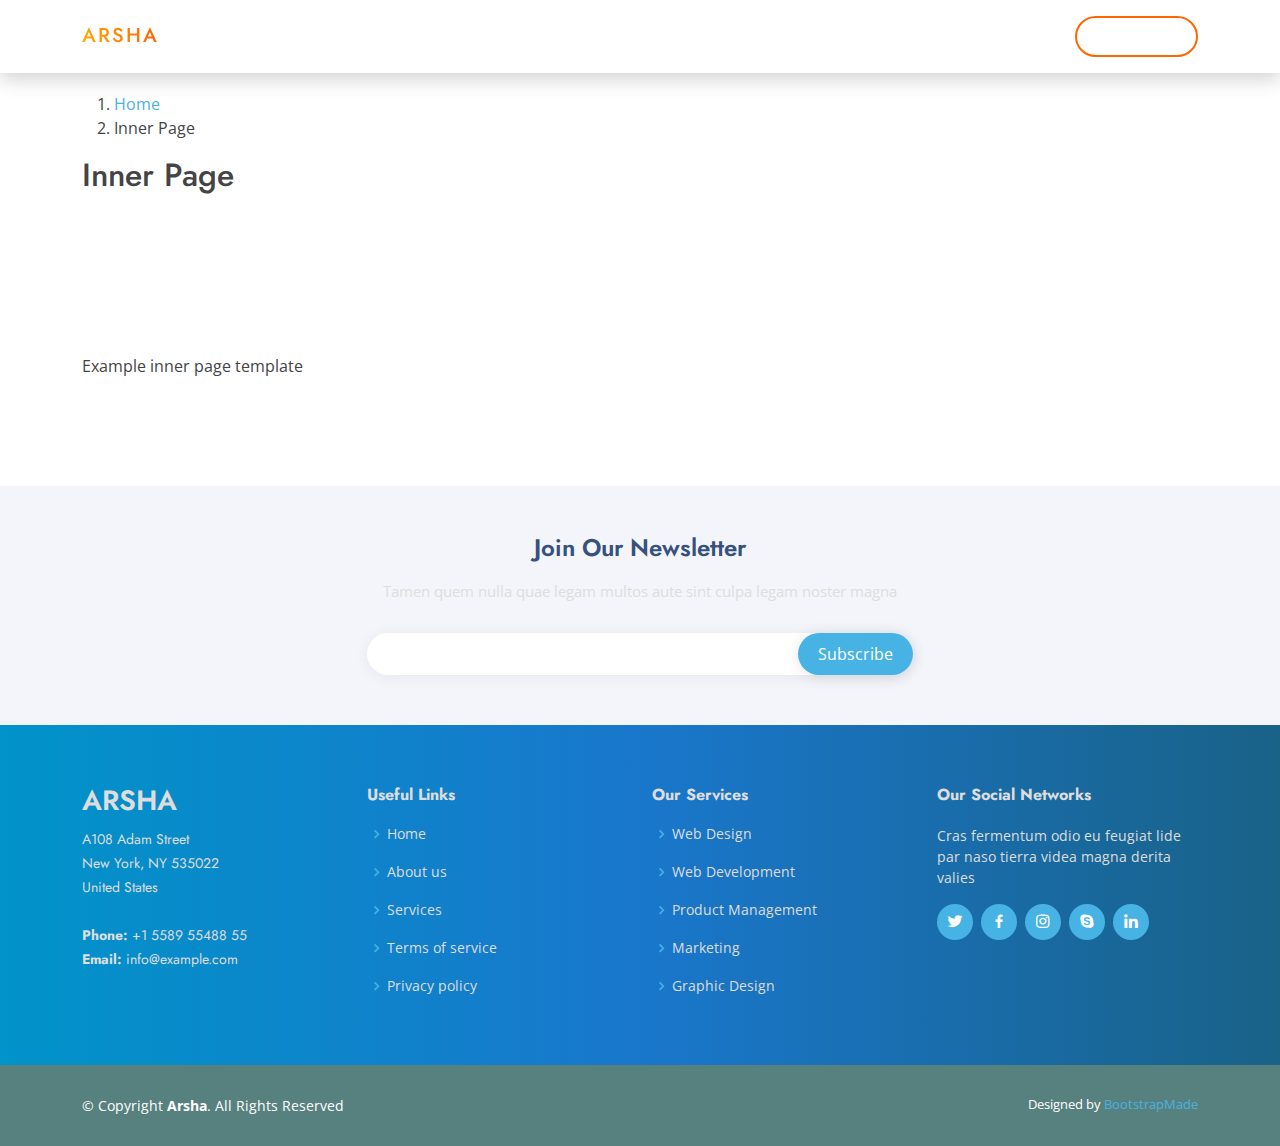
<file: inner-page.html>
<!DOCTYPE html>
<html lang="en">

<head>
  <meta charset="utf-8">
  <meta content="width=device-width, initial-scale=1.0" name="viewport">

  <title>Inner Page - Arsha Bootstrap Template</title>
  <meta content="" name="description">
  <meta content="" name="keywords">

  <!-- Favicons -->
  <link href="assets/img/favicon.png" rel="icon">
  <link href="assets/img/apple-touch-icon.png" rel="apple-touch-icon">

  <!-- Google Fonts -->
  <link href="https://fonts.googleapis.com/css?family=Open+Sans:300,300i,400,400i,600,600i,700,700i|Jost:300,300i,400,400i,500,500i,600,600i,700,700i|Poppins:300,300i,400,400i,500,500i,600,600i,700,700i" rel="stylesheet">

  <!-- Vendor CSS Files -->
  <link href="assets/vendor/aos/aos.css" rel="stylesheet">
  <link href="assets/vendor/bootstrap/css/bootstrap.min.css" rel="stylesheet">
  <link href="assets/vendor/bootstrap-icons/bootstrap-icons.css" rel="stylesheet">
  <link href="assets/vendor/boxicons/css/boxicons.min.css" rel="stylesheet">
  <link href="assets/vendor/glightbox/css/glightbox.min.css" rel="stylesheet">
  <link href="assets/vendor/remixicon/remixicon.css" rel="stylesheet">
  <link href="assets/vendor/swiper/swiper-bundle.min.css" rel="stylesheet">

  <!-- Template Main CSS File -->
  <link href="assets/css/style.css" rel="stylesheet">

  <!-- =======================================================
  * Template Name: Arsha - v4.11.0
  * Template URL: https://bootstrapmade.com/arsha-free-bootstrap-html-template-corporate/
  * Author: BootstrapMade.com
  * License: https://bootstrapmade.com/license/
  ======================================================== -->
</head>

<body>

  <!-- ======= Header ======= -->
  <header id="header" class="fixed-top header-inner-pages">
    <div class="container d-flex align-items-center">

      <h1 class="logo me-auto"><a href="index.html">Arsha</a></h1>
      <!-- Uncomment below if you prefer to use an image logo -->
      <!-- <a href="index.html" class="logo me-auto"><img src="assets/img/logo.png" alt="" class="img-fluid"></a>-->

      <nav id="navbar" class="navbar">
        <ul>
          <li><a class="nav-link scrollto " href="#hero">Home</a></li>
          <li><a class="nav-link scrollto" href="#about">About</a></li>
          <li><a class="nav-link scrollto" href="#services">Services</a></li>
          <li><a class="nav-link   scrollto" href="#portfolio">Portfolio</a></li>
          <li><a class="nav-link scrollto" href="#team">Team</a></li>
          <li class="dropdown"><a href="#"><span>Drop Down</span> <i class="bi bi-chevron-down"></i></a>
            <ul>
              <li><a href="#">Drop Down 1</a></li>
              <li class="dropdown"><a href="#"><span>Deep Drop Down</span> <i class="bi bi-chevron-right"></i></a>
                <ul>
                  <li><a href="#">Deep Drop Down 1</a></li>
                  <li><a href="#">Deep Drop Down 2</a></li>
                  <li><a href="#">Deep Drop Down 3</a></li>
                  <li><a href="#">Deep Drop Down 4</a></li>
                  <li><a href="#">Deep Drop Down 5</a></li>
                </ul>
              </li>
              <li><a href="#">Drop Down 2</a></li>
              <li><a href="#">Drop Down 3</a></li>
              <li><a href="#">Drop Down 4</a></li>
            </ul>
          </li>
          <li><a class="nav-link scrollto" href="#contact">Contact</a></li>
          <li><a class="getstarted scrollto" href="#about">Get Started</a></li>
        </ul>
        <i class="bi bi-list mobile-nav-toggle"></i>
      </nav><!-- .navbar -->

    </div>
  </header><!-- End Header -->

  <main id="main">

    <!-- ======= Breadcrumbs ======= -->
    <section id="breadcrumbs" class="breadcrumbs">
      <div class="container">

        <ol>
          <li><a href="index.html">Home</a></li>
          <li>Inner Page</li>
        </ol>
        <h2>Inner Page</h2>

      </div>
    </section><!-- End Breadcrumbs -->

    <section class="inner-page">
      <div class="container">
        <p>
          Example inner page template
        </p>
      </div>
    </section>

  </main><!-- End #main -->

  <!-- ======= Footer ======= -->
  <footer id="footer">

    <div class="footer-newsletter">
      <div class="container">
        <div class="row justify-content-center">
          <div class="col-lg-6">
            <h4>Join Our Newsletter</h4>
            <p>Tamen quem nulla quae legam multos aute sint culpa legam noster magna</p>
            <form action="" method="post">
              <input type="email" name="email"><input type="submit" value="Subscribe">
            </form>
          </div>
        </div>
      </div>
    </div>

    <div class="footer-top">
      <div class="container">
        <div class="row">

          <div class="col-lg-3 col-md-6 footer-contact">
            <h3>Arsha</h3>
            <p>
              A108 Adam Street <br>
              New York, NY 535022<br>
              United States <br><br>
              <strong>Phone:</strong> +1 5589 55488 55<br>
              <strong>Email:</strong> info@example.com<br>
            </p>
          </div>

          <div class="col-lg-3 col-md-6 footer-links">
            <h4>Useful Links</h4>
            <ul>
              <li><i class="bx bx-chevron-right"></i> <a href="#">Home</a></li>
              <li><i class="bx bx-chevron-right"></i> <a href="#">About us</a></li>
              <li><i class="bx bx-chevron-right"></i> <a href="#">Services</a></li>
              <li><i class="bx bx-chevron-right"></i> <a href="#">Terms of service</a></li>
              <li><i class="bx bx-chevron-right"></i> <a href="#">Privacy policy</a></li>
            </ul>
          </div>

          <div class="col-lg-3 col-md-6 footer-links">
            <h4>Our Services</h4>
            <ul>
              <li><i class="bx bx-chevron-right"></i> <a href="#">Web Design</a></li>
              <li><i class="bx bx-chevron-right"></i> <a href="#">Web Development</a></li>
              <li><i class="bx bx-chevron-right"></i> <a href="#">Product Management</a></li>
              <li><i class="bx bx-chevron-right"></i> <a href="#">Marketing</a></li>
              <li><i class="bx bx-chevron-right"></i> <a href="#">Graphic Design</a></li>
            </ul>
          </div>

          <div class="col-lg-3 col-md-6 footer-links">
            <h4>Our Social Networks</h4>
            <p>Cras fermentum odio eu feugiat lide par naso tierra videa magna derita valies</p>
            <div class="social-links mt-3">
              <a href="#" class="twitter"><i class="bx bxl-twitter"></i></a>
              <a href="#" class="facebook"><i class="bx bxl-facebook"></i></a>
              <a href="#" class="instagram"><i class="bx bxl-instagram"></i></a>
              <a href="#" class="google-plus"><i class="bx bxl-skype"></i></a>
              <a href="#" class="linkedin"><i class="bx bxl-linkedin"></i></a>
            </div>
          </div>

        </div>
      </div>
    </div>

    <div class="container footer-bottom clearfix">
      <div class="copyright">
        &copy; Copyright <strong><span>Arsha</span></strong>. All Rights Reserved
      </div>
      <div class="credits">
        <!-- All the links in the footer should remain intact. -->
        <!-- You can delete the links only if you purchased the pro version. -->
        <!-- Licensing information: https://bootstrapmade.com/license/ -->
        <!-- Purchase the pro version with working PHP/AJAX contact form: https://bootstrapmade.com/arsha-free-bootstrap-html-template-corporate/ -->
        Designed by <a href="https://bootstrapmade.com/">BootstrapMade</a>
      </div>
    </div>
  </footer><!-- End Footer -->

  <div id="preloader"></div>
  <a href="#" class="back-to-top d-flex align-items-center justify-content-center"><i class="bi bi-arrow-up-short"></i></a>

  <!-- Vendor JS Files -->
  <script src="assets/vendor/aos/aos.js"></script>
  <script src="assets/vendor/bootstrap/js/bootstrap.bundle.min.js"></script>
  <script src="assets/vendor/glightbox/js/glightbox.min.js"></script>
  <script src="assets/vendor/isotope-layout/isotope.pkgd.min.js"></script>
  <script src="assets/vendor/swiper/swiper-bundle.min.js"></script>
  <script src="assets/vendor/waypoints/noframework.waypoints.js"></script>
  <script src="assets/vendor/php-email-form/validate.js"></script>

  <!-- Template Main JS File -->
  <script src="assets/js/main.js"></script>

</body>

</html>
</file>
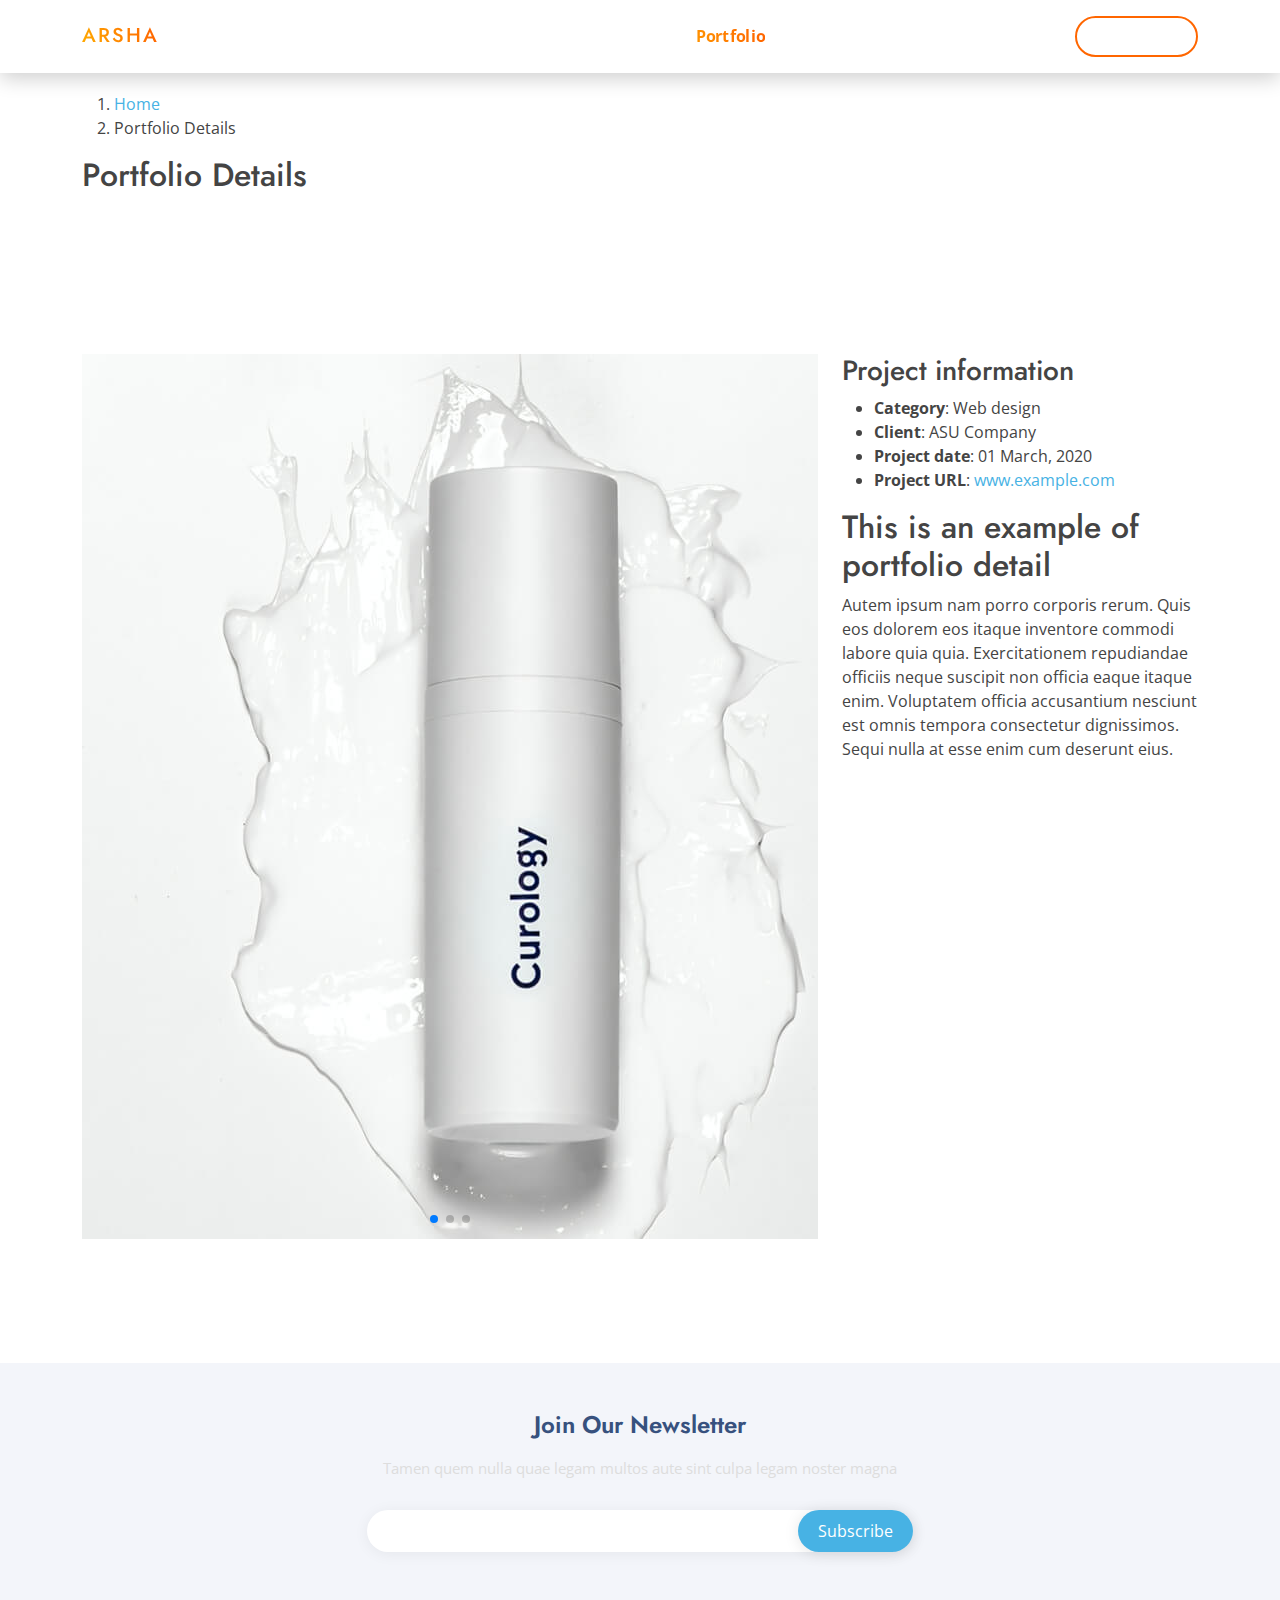
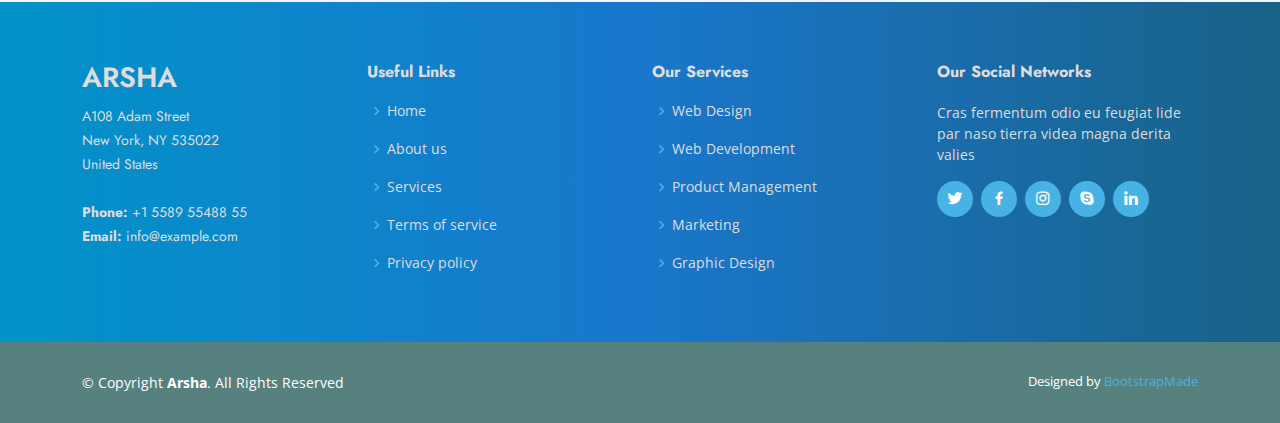
<file: portfolio-details.html>
<!DOCTYPE html>
<html lang="en">

<head>
  <meta charset="utf-8">
  <meta content="width=device-width, initial-scale=1.0" name="viewport">

  <title>Portfolio Details - Arsha Bootstrap Template</title>
  <meta content="" name="description">
  <meta content="" name="keywords">

  <!-- Favicons -->
  <link href="assets/img/favicon.png" rel="icon">
  <link href="assets/img/apple-touch-icon.png" rel="apple-touch-icon">

  <!-- Google Fonts -->
  <link href="https://fonts.googleapis.com/css?family=Open+Sans:300,300i,400,400i,600,600i,700,700i|Jost:300,300i,400,400i,500,500i,600,600i,700,700i|Poppins:300,300i,400,400i,500,500i,600,600i,700,700i" rel="stylesheet">

  <!-- Vendor CSS Files -->
  <link href="assets/vendor/aos/aos.css" rel="stylesheet">
  <link href="assets/vendor/bootstrap/css/bootstrap.min.css" rel="stylesheet">
  <link href="assets/vendor/bootstrap-icons/bootstrap-icons.css" rel="stylesheet">
  <link href="assets/vendor/boxicons/css/boxicons.min.css" rel="stylesheet">
  <link href="assets/vendor/glightbox/css/glightbox.min.css" rel="stylesheet">
  <link href="assets/vendor/remixicon/remixicon.css" rel="stylesheet">
  <link href="assets/vendor/swiper/swiper-bundle.min.css" rel="stylesheet">

  <!-- Template Main CSS File -->
  <link href="assets/css/style.css" rel="stylesheet">

  <!-- =======================================================
  * Template Name: Arsha - v4.11.0
  * Template URL: https://bootstrapmade.com/arsha-free-bootstrap-html-template-corporate/
  * Author: BootstrapMade.com
  * License: https://bootstrapmade.com/license/
  ======================================================== -->
</head>

<body>

  <!-- ======= Header ======= -->
  <header id="header" class="fixed-top header-inner-pages">
    <div class="container d-flex align-items-center">

      <h1 class="logo me-auto"><a href="index.html">Arsha</a></h1>
      <!-- Uncomment below if you prefer to use an image logo -->
      <!-- <a href="index.html" class="logo me-auto"><img src="assets/img/logo.png" alt="" class="img-fluid"></a>-->

      <nav id="navbar" class="navbar">
        <ul>
          <li><a class="nav-link scrollto " href="#hero">Home</a></li>
          <li><a class="nav-link scrollto" href="#about">About</a></li>
          <li><a class="nav-link scrollto" href="#services">Services</a></li>
          <li><a class="nav-link  active scrollto" href="#portfolio">Portfolio</a></li>
          <li><a class="nav-link scrollto" href="#team">Team</a></li>
          <li class="dropdown"><a href="#"><span>Drop Down</span> <i class="bi bi-chevron-down"></i></a>
            <ul>
              <li><a href="#">Drop Down 1</a></li>
              <li class="dropdown"><a href="#"><span>Deep Drop Down</span> <i class="bi bi-chevron-right"></i></a>
                <ul>
                  <li><a href="#">Deep Drop Down 1</a></li>
                  <li><a href="#">Deep Drop Down 2</a></li>
                  <li><a href="#">Deep Drop Down 3</a></li>
                  <li><a href="#">Deep Drop Down 4</a></li>
                  <li><a href="#">Deep Drop Down 5</a></li>
                </ul>
              </li>
              <li><a href="#">Drop Down 2</a></li>
              <li><a href="#">Drop Down 3</a></li>
              <li><a href="#">Drop Down 4</a></li>
            </ul>
          </li>
          <li><a class="nav-link scrollto" href="#contact">Contact</a></li>
          <li><a class="getstarted scrollto" href="#about">Get Started</a></li>
        </ul>
        <i class="bi bi-list mobile-nav-toggle"></i>
      </nav><!-- .navbar -->

    </div>
  </header><!-- End Header -->

  <main id="main">

    <!-- ======= Breadcrumbs ======= -->
    <section id="breadcrumbs" class="breadcrumbs">
      <div class="container">

        <ol>
          <li><a href="index.html">Home</a></li>
          <li>Portfolio Details</li>
        </ol>
        <h2>Portfolio Details</h2>

      </div>
    </section><!-- End Breadcrumbs -->

    <!-- ======= Portfolio Details Section ======= -->
    <section id="portfolio-details" class="portfolio-details">
      <div class="container">

        <div class="row gy-4">

          <div class="col-lg-8">
            <div class="portfolio-details-slider swiper">
              <div class="swiper-wrapper align-items-center">

                <div class="swiper-slide">
                  <img src="assets/img/portfolio/portfolio-1.jpg" alt="">
                </div>

                <div class="swiper-slide">
                  <img src="assets/img/portfolio/portfolio-2.jpg" alt="">
                </div>

                <div class="swiper-slide">
                  <img src="assets/img/portfolio/portfolio-3.jpg" alt="">
                </div>

              </div>
              <div class="swiper-pagination"></div>
            </div>
          </div>

          <div class="col-lg-4">
            <div class="portfolio-info">
              <h3>Project information</h3>
              <ul>
                <li><strong>Category</strong>: Web design</li>
                <li><strong>Client</strong>: ASU Company</li>
                <li><strong>Project date</strong>: 01 March, 2020</li>
                <li><strong>Project URL</strong>: <a href="#">www.example.com</a></li>
              </ul>
            </div>
            <div class="portfolio-description">
              <h2>This is an example of portfolio detail</h2>
              <p>
                Autem ipsum nam porro corporis rerum. Quis eos dolorem eos itaque inventore commodi labore quia quia. Exercitationem repudiandae officiis neque suscipit non officia eaque itaque enim. Voluptatem officia accusantium nesciunt est omnis tempora consectetur dignissimos. Sequi nulla at esse enim cum deserunt eius.
              </p>
            </div>
          </div>

        </div>

      </div>
    </section><!-- End Portfolio Details Section -->

  </main><!-- End #main -->

  <!-- ======= Footer ======= -->
  <footer id="footer">

    <div class="footer-newsletter">
      <div class="container">
        <div class="row justify-content-center">
          <div class="col-lg-6">
            <h4>Join Our Newsletter</h4>
            <p>Tamen quem nulla quae legam multos aute sint culpa legam noster magna</p>
            <form action="" method="post">
              <input type="email" name="email"><input type="submit" value="Subscribe">
            </form>
          </div>
        </div>
      </div>
    </div>

    <div class="footer-top">
      <div class="container">
        <div class="row">

          <div class="col-lg-3 col-md-6 footer-contact">
            <h3>Arsha</h3>
            <p>
              A108 Adam Street <br>
              New York, NY 535022<br>
              United States <br><br>
              <strong>Phone:</strong> +1 5589 55488 55<br>
              <strong>Email:</strong> info@example.com<br>
            </p>
          </div>

          <div class="col-lg-3 col-md-6 footer-links">
            <h4>Useful Links</h4>
            <ul>
              <li><i class="bx bx-chevron-right"></i> <a href="#">Home</a></li>
              <li><i class="bx bx-chevron-right"></i> <a href="#">About us</a></li>
              <li><i class="bx bx-chevron-right"></i> <a href="#">Services</a></li>
              <li><i class="bx bx-chevron-right"></i> <a href="#">Terms of service</a></li>
              <li><i class="bx bx-chevron-right"></i> <a href="#">Privacy policy</a></li>
            </ul>
          </div>

          <div class="col-lg-3 col-md-6 footer-links">
            <h4>Our Services</h4>
            <ul>
              <li><i class="bx bx-chevron-right"></i> <a href="#">Web Design</a></li>
              <li><i class="bx bx-chevron-right"></i> <a href="#">Web Development</a></li>
              <li><i class="bx bx-chevron-right"></i> <a href="#">Product Management</a></li>
              <li><i class="bx bx-chevron-right"></i> <a href="#">Marketing</a></li>
              <li><i class="bx bx-chevron-right"></i> <a href="#">Graphic Design</a></li>
            </ul>
          </div>

          <div class="col-lg-3 col-md-6 footer-links">
            <h4>Our Social Networks</h4>
            <p>Cras fermentum odio eu feugiat lide par naso tierra videa magna derita valies</p>
            <div class="social-links mt-3">
              <a href="#" class="twitter"><i class="bx bxl-twitter"></i></a>
              <a href="#" class="facebook"><i class="bx bxl-facebook"></i></a>
              <a href="#" class="instagram"><i class="bx bxl-instagram"></i></a>
              <a href="#" class="google-plus"><i class="bx bxl-skype"></i></a>
              <a href="#" class="linkedin"><i class="bx bxl-linkedin"></i></a>
            </div>
          </div>

        </div>
      </div>
    </div>

    <div class="container footer-bottom clearfix">
      <div class="copyright">
        &copy; Copyright <strong><span>Arsha</span></strong>. All Rights Reserved
      </div>
      <div class="credits">
        <!-- All the links in the footer should remain intact. -->
        <!-- You can delete the links only if you purchased the pro version. -->
        <!-- Licensing information: https://bootstrapmade.com/license/ -->
        <!-- Purchase the pro version with working PHP/AJAX contact form: https://bootstrapmade.com/arsha-free-bootstrap-html-template-corporate/ -->
        Designed by <a href="https://bootstrapmade.com/">BootstrapMade</a>
      </div>
    </div>
  </footer><!-- End Footer -->

  <div id="preloader"></div>
  <a href="#" class="back-to-top d-flex align-items-center justify-content-center"><i class="bi bi-arrow-up-short"></i></a>

  <!-- Vendor JS Files -->
  <script src="assets/vendor/aos/aos.js"></script>
  <script src="assets/vendor/bootstrap/js/bootstrap.bundle.min.js"></script>
  <script src="assets/vendor/glightbox/js/glightbox.min.js"></script>
  <script src="assets/vendor/isotope-layout/isotope.pkgd.min.js"></script>
  <script src="assets/vendor/swiper/swiper-bundle.min.js"></script>
  <script src="assets/vendor/waypoints/noframework.waypoints.js"></script>
  <script src="assets/vendor/php-email-form/validate.js"></script>

  <!-- Template Main JS File -->
  <script src="assets/js/main.js"></script>

</body>

</html>
</file>
<file: assets/css/style.css>
/*--------------------------------------------------------------
# General
--------------------------------------------------------------*/
body {
  font-family: "Open Sans", sans-serif;
  color: #444444;
}

:root{
  --dark-one: #000;
  --dark-two: #222;
  --dark-three: #333;
  --dark-four: #444;
  --main-color: #ff6600;
  --magic-color: #ffaa00;
  --sub-color: #0066ff;
  --theme-color: #8601AF;
  --animation-color: #012998; 
  --light-one: #fff;
  --light-two: #eee;
  --light-three: #999;
  --light-four: #777;
  --text-color: #fff;
  --text-color-2: #858da8;
  --text-color-3: #a5b5ce;
  --text-color-4: #000;
}

a {
  color: #47b2e4;
  text-decoration: none;
}

a:hover {
  color: #73c5eb;
  text-decoration: none;
}

h1,
h2,
h3,
h4,
h5,
h6 {
  font-family: "Jost", sans-serif;
}

section{
  margin-top: 32px !important;
  margin-bottom: 32px !important;
}

.section-header{
  text-align: center;
  padding-bottom: 40px;
}

.section-header h2 {
  font-size: 24px;
  letter-spacing: 1px;
  font-weight: 700;
  margin: 0;
  background: linear-gradient(99deg, var(--magic-color) 3%, var(--main-color) 90%);
    -webkit-background-clip: text;
    -webkit-text-fill-color: transparent;
  text-transform: uppercase;
}

.section-header p {
  margin: 10px 0 0 0;
  padding: 10px;
  font-size: 48px;
  line-height: 42px;
  font-weight: 700;
  background: linear-gradient(to right, #0193c9, #1977cc, #196288);
  -webkit-background-clip: text;
    -webkit-text-fill-color: transparent;
}

@media (max-width: 768px) {
  .section-header p {
    font-size: 28px;
    line-height: 32px;
  }
}
/*--------------------------------------------------------------
# Preloader
--------------------------------------------------------------*/
#preloader {
  position: fixed;
  top: 0;
  left: 0;
  right: 0;
  bottom: 0;
  z-index: 9999;
  overflow: hidden;
  background-image: linear-gradient(to right, #0193c9, #1977cc, #196288);
}

#preloader:before {
  content: "";
  position: fixed;
  top: calc(50% - 30px);
  left: calc(50% - 30px);
  border: 6px solid #37517e;
  border-top-color: #fff;
  border-bottom-color: #fff;
  border-radius: 50%;
  width: 60px;
  height: 60px;
  -webkit-animation: animate-preloader 1s linear infinite;
  animation: animate-preloader 1s linear infinite;
}

@-webkit-keyframes animate-preloader {
  0% {
    transform: rotate(0deg);
  }

  100% {
    transform: rotate(360deg);
  }
}

@keyframes animate-preloader {
  0% {
    transform: rotate(0deg);
  }

  100% {
    transform: rotate(360deg);
  }
}

/*--------------------------------------------------------------
# Back to top button
--------------------------------------------------------------*/
.back-to-top {
  position: fixed;
  visibility: hidden;
  opacity: 0;
  right: 15px;
  bottom: 15px;
  z-index: 996;
  background: #47b2e4;
  width: 40px;
  height: 40px;
  border-radius: 50px;
  transition: all 0.4s;
}

.back-to-top i {
  font-size: 24px;
  color: #fff;
  line-height: 0;
}

.back-to-top:hover {
  background: #6bc1e9;
  color: #fff;
}

.back-to-top.active {
  visibility: visible;
  opacity: 1;
}

/*--------------------------------------------------------------
# Header
--------------------------------------------------------------*/
#header {
  transition: all 0.5s;
  z-index: 997;
  padding: 15px 0;
}

#header.header-scrolled,
#header.header-inner-pages {
  background: rgba(255, 255, 255, 0.5);
  box-shadow: 0 5px 20px 0.1px rgb(0 0 0 / 20%);
  backdrop-filter: blur(15px);
}

#header.header-scrolled .nav-link{
  background: linear-gradient(66deg, var(--magic-color) 3%, var(--main-color) 90%);
    -webkit-background-clip: text;
    -webkit-text-fill-color: transparent;
  font-weight: bold;
}

#header.header-scrolled .getstarted{
  background-image: linear-gradient(to right, #0193c9, #1977cc, #196288);
    -webkit-background-clip: text;
    -webkit-text-fill-color: transparent;
  font-weight: bold;
}

#header .logo {
  font-size: 20px;
  margin: 0;
  padding: 0;
  line-height: 1;
  font-weight: 500;
  letter-spacing: 2px;
  text-transform: uppercase;
}

#header .logo a {
  background: linear-gradient(66deg, var(--magic-color) 3%, var(--main-color) 90%);
    -webkit-background-clip: text;
    -webkit-text-fill-color: transparent;
}

#header .logo img {
  max-height: 40px;
}

.h-back{
  background-image: linear-gradient(to right, #0193c9, #1977cc, #196288);
}

@media (max-width: 480px){
  #header .logo{
    font-size: 12px;
  }
}
/*--------------------------------------------------------------
# Navigation Menu
--------------------------------------------------------------*/
/**
* Desktop Navigation 
*/
.navbar {
  padding: 0;
}

.navbar ul {
  margin: 0;
  padding: 0;
  display: flex;
  list-style: none;
  align-items: center;
}

.navbar li {
  position: relative;
}

.navbar a,
.navbar a:focus {
  display: flex;
  align-items: center;
  justify-content: space-between;
  padding: 10px 0 10px 30px;
  font-size: 15px;
  font-weight: 500;
  color: #fff;
  white-space: nowrap;
  transition: 0.3s;
}

.navbar a i,
.navbar a:focus i {
  font-size: 12px;
  line-height: 0;
  margin-left: 5px;
}

.navbar a:hover,
.navbar .active,
.navbar .active:focus,
.navbar li:hover>a {
  background: linear-gradient(66deg, var(--magic-color) 3%, var(--main-color) 90%);
    -webkit-background-clip: text;
    -webkit-text-fill-color: transparent;
  transform: scale(1.05);
  font-weight: 700 !important;
  transition: all 0.5s;
}

.navbar .getstarted,
.navbar .getstarted:focus {
  padding: 8px 20px;
  margin-left: 30px;
  border-radius: 50px;
  color: #fff;
  font-size: 14px;
  border: 2px solid var(--main-color);
  font-weight: 700;
  transition: all 0.5s;
}

.navbar .getstarted:hover,
.navbar .getstarted:focus:hover {
  background: linear-gradient(66deg, var(--magic-color) 3%, var(--main-color) 90%);
    -webkit-background-clip: text;
    -webkit-text-fill-color: transparent;
  transition: all 0.5s;
}

.navbar .dropdown ul {
  display: block;
  position: absolute;
  left: 14px;
  top: calc(100% + 30px);
  margin: 0;
  padding: 10px 0;
  z-index: 99;
  opacity: 0;
  visibility: hidden;
  background: #fff;
  box-shadow: 0px 0px 30px rgba(127, 137, 161, 0.25);
  transition: 0.3s;
  border-radius: 4px;
}

.navbar .dropdown ul li {
  min-width: 200px;
}

.navbar .dropdown ul a {
  padding: 10px 20px;
  font-size: 14px;
  text-transform: none;
  font-weight: 500;
  color: #0c3c53;
}

.navbar .dropdown ul a i {
  font-size: 12px;
}

.navbar .dropdown ul a:hover,
.navbar .dropdown ul .active:hover,
.navbar .dropdown ul li:hover>a {
  color: #47b2e4;
}

.navbar .dropdown:hover>ul {
  opacity: 1;
  top: 100%;
  visibility: visible;
}

.navbar .dropdown .dropdown ul {
  top: 0;
  left: calc(100% - 30px);
  visibility: hidden;
}

.navbar .dropdown .dropdown:hover>ul {
  opacity: 1;
  top: 0;
  left: 100%;
  visibility: visible;
}

@media (max-width: 1366px) {
  .navbar .dropdown .dropdown ul {
    left: -90%;
  }

  .navbar .dropdown .dropdown:hover>ul {
    left: -100%;
  }
}

/**
* Mobile Navigation 
*/
.mobile-nav-toggle {
  color: #fff;
  font-size: 28px;
  cursor: pointer;
  display: none;
  line-height: 0;
  transition: 0.5s;
}

.mobile-nav-toggle.bi-x {
  color: #fff;
}

@media (max-width: 991px) {
  .mobile-nav-toggle {
    display: block;
  }

  .navbar ul {
    display: none;
  }
}

.navbar-mobile {
  position: fixed;
  overflow: hidden;
  top: 0;
  right: 0;
  left: 0;
  bottom: 0;
  background: rgba(40, 58, 90, 0.9);
  transition: 0.3s;
  z-index: 999;
}

.navbar-mobile .mobile-nav-toggle {
  position: absolute;
  top: 15px;
  right: 15px;
}

.navbar-mobile ul {
  display: block;
  position: absolute;
  top: 55px;
  right: 15px;
  bottom: 15px;
  left: 15px;
  padding: 10px 0;
  border-radius: 10px;
  background-color: #fff;
  overflow-y: auto;
  transition: 0.3s;
}

.navbar-mobile a,
.navbar-mobile a:focus {
  padding: 10px 20px;
  font-size: 15px;
  color: #37517e;
}

.navbar-mobile a:hover,
.navbar-mobile .active,
.navbar-mobile li:hover>a {
  color: #47b2e4;
}

.navbar-mobile .getstarted,
.navbar-mobile .getstarted:focus {
  margin: 15px;
  color: #37517e;
}

.navbar-mobile .dropdown ul {
  position: static;
  display: none;
  margin: 10px 20px;
  padding: 10px 0;
  z-index: 99;
  opacity: 1;
  visibility: visible;
  background: #fff;
  box-shadow: 0px 0px 30px rgba(127, 137, 161, 0.25);
}

.navbar-mobile .dropdown ul li {
  min-width: 200px;
}

.navbar-mobile .dropdown ul a {
  padding: 10px 20px;
}

.navbar-mobile .dropdown ul a i {
  font-size: 12px;
}

.navbar-mobile .dropdown ul a:hover,
.navbar-mobile .dropdown ul .active:hover,
.navbar-mobile .dropdown ul li:hover>a {
  color: #47b2e4;
}

.navbar-mobile .dropdown>.dropdown-active {
  display: block;
}

/*--------------------------------------------------------------
# Hero Section
--------------------------------------------------------------*/
#hero {
  margin-top: 0px !important;
  width: 100%;
  height: 80vh;
  background-image: linear-gradient(to right, #0193c9, #1977cc, #196288);
}

#hero .container {
  padding-top: 72px;
}

#hero h1 {
  margin: 0 0 10px 0;
  font-size: 48px;
  font-weight: 700;
  line-height: 56px;
  background: linear-gradient(66deg, var(--magic-color) 3%, var(--main-color) 90%);
    -webkit-background-clip: text;
    -webkit-text-fill-color: transparent;
}

#hero h2 {
  color: rgba(255, 255, 255, 0.6);
  margin-bottom: 50px;
  font-size: 24px;
}

.btn-get-started, 
#hero .btn-get-started {
  font-family: "Jost", sans-serif;
  font-weight: 500;
  font-size: 16px;
  letter-spacing: 1px;
  display: inline-block;
  padding: 10px 28px 11px 28px;
  border-radius: 50px;
  transition: 0.5s;
  margin: 10px 0 0 0;
  color: #fff;
  border: 2px solid var(--main-color);
}

.btn-get-started:hover,
#hero .btn-get-started:hover {
  background: linear-gradient(66deg, var(--magic-color) 3%, var(--main-color) 90%);
    -webkit-background-clip: text;
    -webkit-text-fill-color: transparent;
  transform: scale(1.05);
  transition: all 0.5s;
}

#hero .btn-watch-video {
  font-size: 16px;
  display: flex;
  align-items: center;
  transition: 0.5s;
  margin: 10px 0 0 25px;
  color: #fff;
  line-height: 1;
}

#hero .btn-watch-video i {
  line-height: 0;
  color: #fff;
  font-size: 32px;
  transition: 0.3s;
  margin-right: 8px;
}

#hero .btn-watch-video:hover{
  background: linear-gradient(66deg, var(--magic-color) 3%, var(--main-color) 90%);
    -webkit-background-clip: text;
    -webkit-text-fill-color: transparent;
  transform: scale(1.05);
  transition: all 0.5s;
}

#hero .btn-watch-video:hover i {
  background: linear-gradient(66deg, var(--magic-color) 3%, var(--main-color) 90%);
    -webkit-background-clip: text;
    -webkit-text-fill-color: transparent;
}

#hero .animated {
  animation: up-down 2s ease-in-out infinite alternate-reverse both;
}

@media (max-width: 991px) {
  #hero {
    height: 100vh;
    text-align: center;
  }

  #hero .animated {
    -webkit-animation: none;
    animation: none;
  }

  #hero .hero-img {
    text-align: center;
  }

  #hero .hero-img img {
    width: 50%;
  }
}

@media (max-width: 768px) {
  #hero h1 {
    font-size: 28px;
    line-height: 36px;
  }

  #hero h2 {
    font-size: 18px;
    line-height: 24px;
    margin-bottom: 30px;
  }

  #hero .hero-img img {
    width: 70%;
  }
}

@media (max-width: 575px) {
  #hero .hero-img img {
    width: 80%;
  }

  #hero .btn-get-started {
    font-size: 16px;
    padding: 10px 24px 11px 24px;
  }
}

@-webkit-keyframes up-down {
  0% {
    transform: translateY(10px);
  }

  100% {
    transform: translateY(-10px);
  }
}

@keyframes up-down {
  0% {
    transform: translateY(10px);
  }

  100% {
    transform: translateY(-10px);
  }
}

/*--------------------------------------------------------------
# Clients
--------------------------------------------------------------*/
/*.clients .clients-slider{
  margin: 30px auto;
}

.clients .clients-slider .swiper-slide img {
  opacity: 0.5;
  transition: 0.3s;
}

.clients .clients-slider .swiper-slide img:hover {
  opacity: 1;
}

.clients .clients-slider .swiper-pagination {
  margin-top: 20px;
  position: relative;
}

.clients .clients-slider .swiper-pagination .swiper-pagination-bullet {
  margin-top: 30px;
  width: 12px;
  height: 12px;
  background-color: #fff;
  opacity: 1;
  border: 1px solid var(--main-color) !important;
}

.clients .clients-slider .swiper-pagination .swiper-pagination-bullet-active {
  background: linear-gradient(66deg, var(--magic-color) 3%, var(--main-color) 90%);
}*/
.client-col{
  margin: 0 auto;
  cursor: pointer;
}

.client-col:hover{
  transform: scale(1.05);
  transition: all 0.5s;
}

.client-img{
  align-items: center;
  padding: 20px;
  width: 100% !important;
  height: auto !important;
  cursor: pointer;
  opacity: 0.8;
}

.client-col:hover .client-img{
  opacity: 1;
}

@media (max-width: 420px) {
  .client-col{
    width: 50% !important;
  }
  .client-img{
    padding: 5px !important;
    width: 100% !important;
  }
}
/*--------------------------------------------------------------
# Featured Services
--------------------------------------------------------------*/
.featured-services .icon-box {
  padding: 30px;
  position: relative;
  overflow: hidden;
  background: #fff;
  box-shadow: 0 0 29px 0 rgba(68, 88, 144, 0.12);
  transition: all 0.3s ease-in-out;
  border-radius: 8px;
  z-index: 1;
}

.featured-services .icon-box::before {
  content: "";
  position: absolute;
  background: #d9f1f2;
  right: 0;
  left: 0;
  bottom: 0;
  top: 100%;
  transition: all 0.3s;
  z-index: -1;
}

.featured-services .icon-box:hover::before {
  background-image: linear-gradient(to right, #0193c9, #1977cc, #196288);
  top: 0;
  border-radius: 0px;
}

.icon-box:hover{
  transform: scale(1.05);
  transition: all ease-in 0.5s;
}

.featured-services .icon {
  margin-bottom: 15px;
}

.featured-services .icon i {
  font-size: 60px;
  line-height: 1;
  background: linear-gradient(to right, #0193c9, #1977cc, #196288);
    -webkit-background-clip: text;
    -webkit-text-fill-color: transparent;
  transition: all 0.3s ease-in-out;
}

.description span{
  font-size: 24px;
  font-weight: 700 !important;
  background: linear-gradient(to right, #0193c9, #1977cc, #196288);
    -webkit-background-clip: text;
    -webkit-text-fill-color: transparent;
}

.featured-services .title {
  font-weight: 700;
  margin-bottom: 15px;
  font-size: 24px;
}

.featured-services .title a {
  color: #111;
}

.featured-services .description {
  font-size: 20px;
  line-height: 28px;
  margin-bottom: 0;
}

.featured-services .icon-box:hover .title a,
.featured-services .icon-box:hover .description{
  color: #fff;
}

.featured-services .icon-box:hover .icon i {
  background: linear-gradient(66deg, var(--magic-color) 3%, var(--main-color) 90%);
    -webkit-background-clip: text;
    -webkit-text-fill-color: transparent;
}

.featured-services .icon-box:hover .description span{
  background: linear-gradient(66deg, var(--magic-color) 3%, var(--main-color) 90%);
    -webkit-background-clip: text;
    -webkit-text-fill-color: transparent;
}

@media (max-width: 820px){
  .featured-services .icon-box {
    margin: 0 auto;
  }
} 

/*--------------------------------------------------------------
# Clients
--------------------------------------------------------------*/
.clients .clients-slider .swiper-slide img {
  opacity: 0.5;
  transition: 0.3s;
}

.clients .clients-slider .swiper-slide img:hover {
  opacity: 1;
}

.clients .clients-slider .swiper-pagination {
  margin-top: 20px;
  position: relative;
}

.clients .clients-slider .swiper-pagination .swiper-pagination-bullet {
  width: 12px;
  height: 12px;
  background-color: #fff;
  opacity: 1;
  border: 1px solid #4154f1;
}

.clients .clients-slider .swiper-pagination .swiper-pagination-bullet-active {
  background-color: #4154f1;
}

/*--------------------------------------------------------------
# About
--------------------------------------------------------------*/
.about .content {
  background-image: linear-gradient(to right, #0193c9, #1977cc, #196288);
  border-top-left-radius: 40px;
  border-bottom-left-radius: 70px;
  padding: 40px;
}

.about h3 {
  font-size: 14px;
  font-weight: 700;
  background: linear-gradient(66deg, var(--magic-color) 3%, var(--main-color) 90%);
    -webkit-background-clip: text;
    -webkit-text-fill-color: transparent;
  text-transform: uppercase;
}

.about h2 {
  font-size: 24px;
  font-weight: 700;
  color: #012970;
}

.about p {
  color: #fff;
  font-size: 16px;
  margin: 15px 0 30px 0;
  line-height: 24px;
}

.about img{
  border-radius: 10px;
}

.about .btn-read-more {
  line-height: 0;
  padding: 15px 40px;
  border-radius: 4px;
  transition: 0.5s;
  color: #fff;
  background: #4154f1;
  box-shadow: 0px 5px 25px rgba(65, 84, 241, 0.3);
}

.about .btn-read-more span {
  font-family: "Nunito", sans-serif;
  font-weight: 600;
  font-size: 16px;
  letter-spacing: 1px;
}

.about .btn-read-more i {
  margin-left: 5px;
  font-size: 18px;
  transition: 0.3s;
}

.about .btn-read-more:hover i {
  transform: translateX(5px);
}

/*--------------------------------------------------------------
# Team
--------------------------------------------------------------*/
.team {
  /*background: linear-gradient(99deg, var(--magic-color) 3%, var(--main-color) 90%);*/
  background: linear-gradient(140deg, #0193c9, #1977cc, #196288);
  padding: 60px 0;
  transition: all ease-out 0.5s;
}

.team .container .section-header p{
  background: linear-gradient(to right, #fff, #ccc);
  -webkit-background-clip: text;
  -webkit-text-fill-color: transparent;
}

.team .container{
  width: 85%;
  transition: all ease-out 0.5s;
}

.team .member {
  overflow: hidden;
  text-align: center;
  border-radius: 5px;
  background: #fff;
  box-shadow: 0px 0 30px rgba(1, 41, 112, 0.08);
  transition: 0.3s;
  transition: all ease-out 0.5s;
}

.team .member .member-img {
  position: relative;
  overflow: hidden;
}

.team .member .member-img:after {
  position: absolute;
  content: "";
  left: 0;
  bottom: 0;
  height: 100%;
  width: 100%;
  background: url(../img/team-shape.svg) no-repeat center bottom;
  background-size: contain;
  z-index: 1;
}

.team .member .social {
  position: absolute;
  right: -100%;
  top: 30px;
  opacity: 0;
  border-radius: 4px;
  transition: 0.5s;
  background: linear-gradient(140deg, #0193c9, #1977cc, #196288);
  opacity: 0.5;
  /*background: rgba(255, 255, 255, 0.3);*/
  z-index: 2;
}

.team .member .social a {
  transition: color 0.3s;
  color: rgba(212, 222, 215, 0.7);
  margin: 15px 12px;
  display: block;
  line-height: 0;
  text-align: center;
}

.team .member .social a:hover {
  background: linear-gradient(66deg, var(--magic-color) 3%, var(--main-color) 90%);
  -webkit-background-clip: text;
  -webkit-text-fill-color: transparent;
  /*color: rgba(1, 41, 112, 0.8);*/
}

.team .member .social i {
  font-size: 18px;
}

.team .member .member-info {
  padding: 10px 15px 20px 15px;
}

.team .member .member-info h4 {
  font-weight: 700;
  margin-bottom: 5px;
  font-size: 20px;
  background: linear-gradient(66deg, var(--magic-color) 3%, var(--main-color) 90%);
    -webkit-background-clip: text;
    -webkit-text-fill-color: transparent;
}

.team .member .member-info span {
  display: block;
  font-size: 16px;
  font-weight: 400;
  color: #888;
}

.team .member .member-info p {
  font-style: italic;
  font-size: 14px;
  padding-top: 15px;
  line-height: 26px;
  color: #5e5e5e;
}

.team .member:hover {
  transform: scale(1.08);
  box-shadow: 0px 0 30px rgba(1, 41, 112, 0.1);
}

.team .member:hover .social {
  right: 8px;
  opacity: 1;
}

.gy-4{
  margin-bottom: 32px;
}

/*--------------------------------------------------------------
# Sections General
--------------------------------------------------------------*/
section {
  padding: 60px 0;
  overflow: hidden;
}

.section-bg {
  background-color: #f3f5fa;
}

.section-title {
  text-align: center;
  padding-bottom: 30px;
}

.section-title h2 {
  font-size: 32px;
  font-weight: bold;
  text-transform: uppercase;
  margin-bottom: 20px;
  padding-bottom: 20px;
  position: relative;
  color: #37517e;
}

.section-title h2::before {
  content: "";
  position: absolute;
  display: block;
  width: 120px;
  height: 1px;
  background: #ddd;
  bottom: 1px;
  left: calc(50% - 60px);
}

.section-title h2::after {
  content: "";
  position: absolute;
  display: block;
  width: 40px;
  height: 3px;
  background: #47b2e4;
  bottom: 0;
  left: calc(50% - 20px);
}

.section-title p {
  margin-bottom: 0;
}

/*--------------------------------------------------------------
# Services Section
--------------------------------------------------------------*/
.services .card {
  border: 1px solid rgba(14, 29, 52, 0.15);
  background: #fff;
  position: relative;
  border-radius: 0;
  height: 100%;
}

.services .card .card-img {
  overflow: hidden;
  margin-bottom: 15px;
  border-radius: 0;
}

.services .card .card-img img {
  transition: 0.3s ease-in-out;
}

.services .card h3 {
  font-weight: 700;
  font-size: 18px;
  margin-bottom: 5px;
  padding: 10px 30px;
  text-transform: uppercase;
}

.services .card a {
  color: #001973;
  transition: 0.3;
}

.services .card .btn-services{
  font-family: "Jost", sans-serif;
  font-weight: 500;
  font-size: 16px;
  letter-spacing: 1px;
  display: block;
  margin: 0 auto;
  margin-left: 30px;
  padding: 7px 10px !important;
  border-radius: 50px;
  transition: 0.5s;
  margin-bottom: 20px !important;
  background-image: linear-gradient(to right, #0193c9, #1977cc, #196288);
    -webkit-background-clip: text;
    -webkit-text-fill-color: transparent;
  border: 2px solid var(--main-color);
}

.services .card a:hover {
  color: var(--color-primary);
}

.services .card p {
  padding: 0 30px;
  margin-bottom: 20px;
  color: var(--color-secondary);
  font-size: 15px;
}

.services .card:hover .card-img img {
  transform: scale(1.1);
}

.services .card:hover .btn-services{
  transform: scale(1.1);
  background: linear-gradient(66deg, var(--magic-color) 3%, var(--main-color) 90%);
    -webkit-background-clip: text;
    -webkit-text-fill-color: transparent;
}

/*--------------------------------------------------------------
# Features
--------------------------------------------------------------*/
.features .icon-box {
  display: flex;
  align-items: center;
  padding: 20px;
  background: #f6f6f6;
  transition: ease-in-out 0.3s;
}

.features .icon-box i {
  font-size: 32px;
  padding-right: 10px;
  line-height: 1;
}

.features .icon-box h3 {
  font-weight: 700;
  margin: 0;
  padding: 0;
  line-height: 1;
  font-size: 16px;
}

.features .icon-box h3 a {
  color: #222222;
  transition: ease-in-out 0.3s;
}

.features .icon-box h3 a:hover {
  color: #3498db;
}

.features .icon-box:hover {
  background: #eef7fc;
}

.feature-img{
  width: 100px;
  margin: 0 auto;
  align-items: center;
}

/*--------------------------------------------------------------
# Testimonials
--------------------------------------------------------------*/
.testimonials .testimonials-carousel,
.testimonials .testimonials-slider {
  overflow: hidden;
}

.testimonials .testimonial-item {
  box-sizing: content-box;
  min-height: 320px;
}

.testimonials .testimonial-item .testimonial-img {
  width: 90px !important;
  border-radius: 50%;
  margin: -40px 0 0 40px;
  position: relative;
  z-index: 2;
  border: 6px solid #fff;
}

.testimonials .testimonial-item h3 {
  font-size: 18px;
  font-weight: bold;
  margin: 10px 0 5px 45px;
  color: #111;
}

.testimonials .testimonial-item h4 {
  font-size: 14px;
  color: #999;
  margin: 0 0 0 45px;
}

.testimonials .testimonial-item .quote-icon-left,
.testimonials .testimonial-item .quote-icon-right {
  color: #d8dee1;
  font-size: 26px;
}

.testimonials .testimonial-item .quote-icon-left {
  display: inline-block;
  left: -5px;
  position: relative;
}

.testimonials .testimonial-item .quote-icon-right {
  display: inline-block;
  right: -5px;
  position: relative;
  top: 10px;
}

.testimonials .testimonial-item p {
  font-style: italic;
  margin: 0 15px 0 15px;
  padding: 20px 20px 60px 20px;
  background: #f4f6f7;
  position: relative;
  border-radius: 6px;
  position: relative;
  z-index: 1;
}

.testimonials .swiper-pagination {
  margin-top: 20px;
  position: relative;
}

.testimonials .swiper-pagination .swiper-pagination-bullet {
  width: 12px;
  height: 12px;
  background-color: #fff;
  opacity: 1;
  border: 1px solid #009cea;
}

.testimonials .swiper-pagination .swiper-pagination-bullet-active {
  background-color: #009cea;
}
/*--------------------------------------------------------------
# Footer
--------------------------------------------------------------*/
#footer {
  font-size: 14px;
  background: #57817e;
}

#footer .footer-newsletter {
  padding: 50px 0;
  background: #f3f5fa;
  text-align: center;
  font-size: 15px;
  color: #ddd;
}

#footer .footer-newsletter h4 {
  font-size: 24px;
  margin: 0 0 20px 0;
  padding: 0;
  line-height: 1;
  font-weight: 600;
  color: #37517e;
}

#footer .footer-newsletter form {
  margin-top: 30px;
  background: #fff;
  padding: 6px 10px;
  position: relative;
  border-radius: 50px;
  box-shadow: 0px 2px 15px rgba(0, 0, 0, 0.06);
  text-align: left;
}

#footer .footer-newsletter form input[type=email] {
  border: 0;
  padding: 4px 8px;
  width: calc(100% - 100px);
}

#footer .footer-newsletter form input[type=submit] {
  position: absolute;
  top: 0;
  right: 0;
  bottom: 0;
  border: 0;
  background: none;
  font-size: 16px;
  padding: 0 20px;
  background: #47b2e4;
  color: #fff;
  transition: 0.3s;
  border-radius: 50px;
  box-shadow: 0px 2px 15px rgba(0, 0, 0, 0.1);
}

#footer .footer-newsletter form input[type=submit]:hover {
  background: #209dd8;
}

#footer .footer-top {
  padding: 60px 0 30px 0;
  background-image: linear-gradient(to right, #0193c9, #1977cc, #196288);
}

#footer .footer-top .footer-contact {
  margin-bottom: 30px;
}

#footer .footer-top .footer-contact h3 {
  font-size: 28px;
  margin: 0 0 10px 0;
  padding: 2px 0 2px 0;
  line-height: 1;
  text-transform: uppercase;
  font-weight: 600;
  color: #ddd;
}

#footer .footer-top .footer-contact p {
  font-size: 14px;
  line-height: 24px;
  margin-bottom: 0;
  font-family: "Jost", sans-serif;
  color: #ddd;
}

#footer .footer-top h4 {
  font-size: 16px;
  font-weight: bold;
  color: #ddd;
  position: relative;
  padding-bottom: 12px;
}

#footer .footer-top .footer-links {
  margin-bottom: 30px;
}

#footer .footer-top .footer-links p{
  color: #ddd;
}

#footer .footer-top .footer-links ul {
  list-style: none;
  padding: 0;
  margin: 0;
}

#footer .footer-top .footer-links ul i {
  padding-right: 2px;
  color: #47b2e4;
  font-size: 18px;
  line-height: 1;
}

#footer .footer-top .footer-links ul li {
  padding: 10px 0;
  display: flex;
  align-items: center;
}

#footer .footer-top .footer-links ul li:first-child {
  padding-top: 0;
}

#footer .footer-top .footer-links ul a {
  color: #ddd;
  transition: 0.3s;
  display: inline-block;
  line-height: 1;
}

#footer .footer-top .footer-links ul a:hover {
  text-decoration: none;
  color: #47b2e4;
}

#footer .footer-top .social-links a {
  font-size: 18px;
  display: inline-block;
  background: #47b2e4;
  color: #fff;
  line-height: 1;
  padding: 8px 0;
  margin-right: 4px;
  border-radius: 50%;
  text-align: center;
  width: 36px;
  height: 36px;
  transition: 0.3s;
}

#footer .footer-top .social-links a:hover {
  background: #209dd8;
  color: #fff;
  text-decoration: none;
}

#footer .footer-bottom {
  padding-top: 30px;
  padding-bottom: 30px;
  color: #fff;
}

#footer .copyright {
  float: left;
}

#footer .credits {
  float: right;
  font-size: 13px;
}

#footer .credits a {
  transition: 0.3s;
}

@media (max-width: 768px) {
  #footer .footer-bottom {
    padding-top: 20px;
    padding-bottom: 20px;
  }

  #footer .copyright,
  #footer .credits {
    text-align: center;
    float: none;
  }

  #footer .credits {
    padding-top: 4px;
  }
}

/*-------- Blog --------*/
.blog{
  margin-left: 120px;
}

.blog-card{
  border-radius: 18px;
  background-image: linear-gradient(to right, #0193c9, #1977cc, #196288);
  text-align: center;
  transition: 0.5 ease;
  cursor: pointer;
  margin: 30px;
}

.blog-img{
  border-top-left-radius: 18px;
  border-top-right-radius: 18px;
}

.blog-card:hover{
  transform: scale(1.15);
  box-shadow: 5px 5px 15px rgba(0, 0, 0, 0.6);
}

.card-text ul li{
  line-height: 9px;
  padding: 5px;
  float: left;
  list-style: circle;
  color: #fff;
}


.card-title{
  color: #012970;
}

.wel-wrap {
  display: flex;
  margin: 30px 0px;
  font-size: clamp(2rem, 2.8vw, 5rem);
  font-family: Raleway;
  font-weight: bold;
}
 .typewriter {
  color: var(--text-color-3);
  width: 77%;
  white-space: nowrap;
  overflow: hidden;
  border-left: 2px solid #a5b5ce;
  border-right: 2px solid #a5b5ce;
  animation: cursor 1s step-start infinite, 
    text 10s steps(20) alternate infinite;
}

.type-img{
  width: 50px;
}

@keyframes text {
  0% { 
    width: 0; 
  }
  100% { 
    width: 77%; 
  }
}

.list-navigation{
  display: flex;
  margin: 60px 0px 0px;
  padding-right: 100px;
  text-align: center;
}
.list-navigation ul{
  display: flex;
  flex-wrap: wrap;
  text-align: center;
  align-items: center;
  margin: 0 auto;
}
.list-navigation ul li{
  list-style: none;
}
.list-navigation ul li a{
  color: #0193c9;
  margin: 0 1rem;
  cursor: pointer;
  align-items: center;
}
.active-page{
  color: var(--sub-color) !important;
  font-weight: 550;
}

@media (max-width: 500px){
  .blog{
    margin-left: 0px;
  }
  .list-navigation{
    margin-left: 30px;
  }
   .typewriter {
    width: 100%;
    animation: cursor 1s step-start infinite, 
    text 15s steps(25) alternate infinite;
   }
   @keyframes text {
  0% { 
    width: 0; 
  }
  100% { 
    width: 100%; 
  }
}
}





.sub-typewriter{
  color: var(--text-color-3);
  width: 50%;
  white-space: nowrap;
  overflow: hidden;
  border-left: 2px solid #a5b5ce;
  border-right: 2px solid #a5b5ce;
  animation: cursor 1s step-start infinite, 
    sub-text 5s steps(18) alternate infinite;
}

@keyframes sub-text{
  0% { 
    width: 0; 
  }
  100% { 
    width: 50%; 
  }
}
.sub-blog{
  width: 100%;

}

.left-content{
    padding: 12px !important;
    margin-bottom: 12px;
    box-shadow: 0px 0 20px rgba(1, 41, 112, 0.1);
 }

.left-content img{
  width: 80%;
 }

.left-content p{
   font-size: 14px;
   padding: 10px;
 }

.right-content{
  text-align: center;
  margin-left: 50px;
  border: 2px solid #a5b5ce;
  height: 50vh;
  box-shadow: 0px 0 20px rgba(1, 41, 112, 0.1);
}

.blog-text{
  padding-top: 20px;
}

.right-content ul{
  list-style: circle;
}

.right-content ul li{
  margin-left: 20px;
  padding: 13px;
  text-align: left;
}

@media (max-width: 500px){
  .right-content{
    height: 40vh;
    margin-left: 0px;
    box-shadow: 0px 0 20px rgba(1, 41, 112, 0.1);
  }
}


/* -------- Product Style ---------*/
#product{
  margin-top: 50px;
}

.product-card{
  padding: 0px 13px 30px;
}

.product-item{
  color: #000;
}

.product-item:hover{
  color: #ff6600;
}

.product-title{
  color: #ff6600;
  font-weight: 600;
}

.main-title{
padding: 20px 0 10px;
}

.product-line{
  color: #000;
  border: 1px solid;
  opacity: 0.5;
}

/*------- product Laptop Style ---------*/
.laptop-product{
  font-size: 20px;
  font-weight: 500;
}

.laptop-list{
  list-style: none;
  padding: 0px;
}

.form-check-label{
  padding: 0px 8px;
}

.product-title-label{
  font-weight: 600;
  color: #ff6600;
  font-size: 24px;
}

.ram-range{
  display: flex;
  align-items: center;
}

.value{
  display: flex;
  align-items: center;
  padding: 2px ;
}


.value p{
  margin: 0;
}


.range-slider_value{
  padding: 0px 5px;
 
}
</file>
